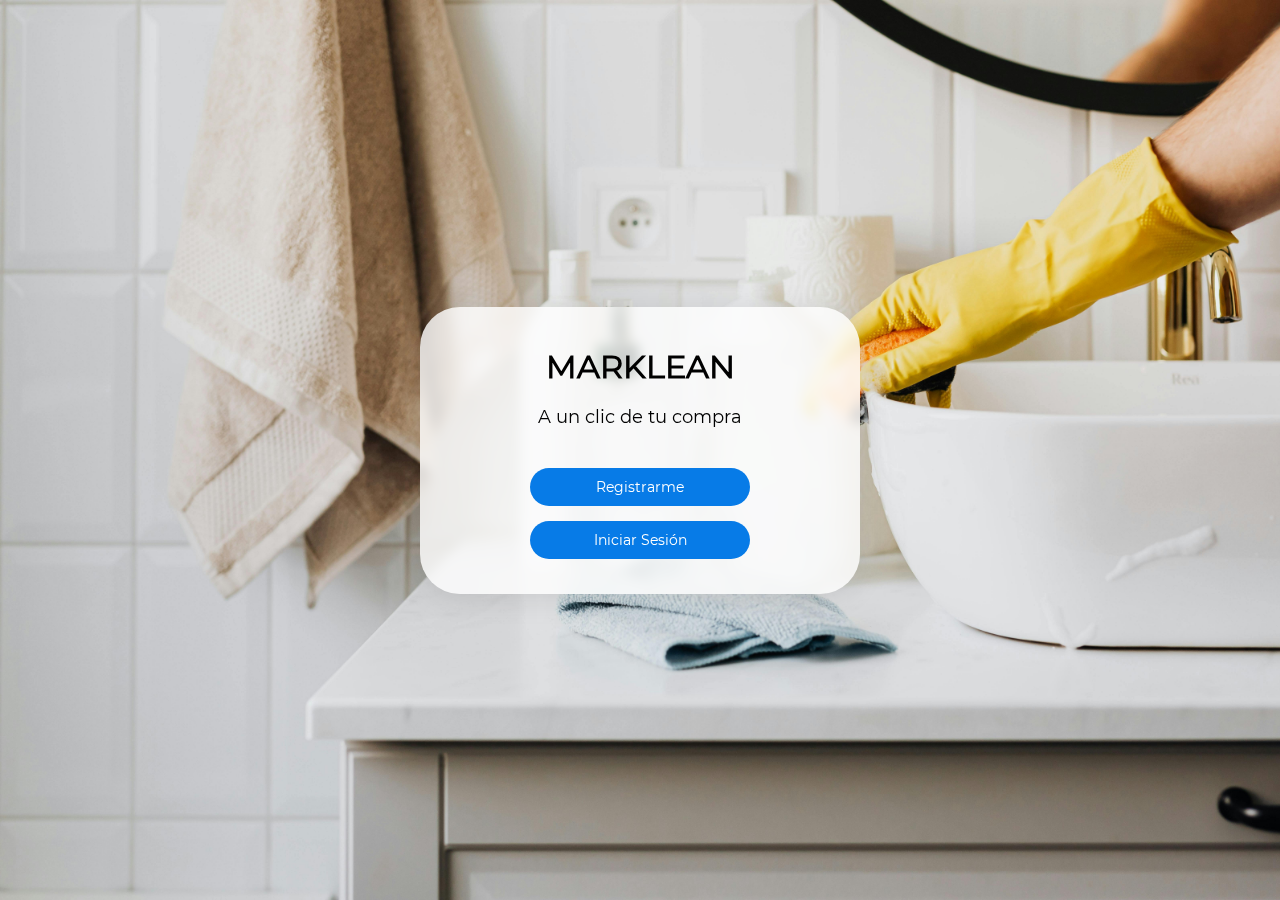
<file: LOGIN_2.0/view/interfaces/index.html>
<!DOCTYPE html>
<html lang="en">

<head>
    <meta charset="UTF-8">
    <meta http-equiv="X-UA-Compatible" content="IE=edge">
    <meta name="viewport" content="width=device-width, initial-scale=1.0">
    <title>MARKLEAN</title>
    <link rel="stylesheet" href="../css/master.css">
</head>

<body>
    <main class="login" id="home">
        <h2>MARKLEAN</h2>
        <p>A un clic de tu compra</p>
        <a class="btn-home" href="register.html">Registrarme</a>
        <a class="btn-home" href="login.html">Iniciar Sesión</a>
    </main>
</body>

</html>
</file>
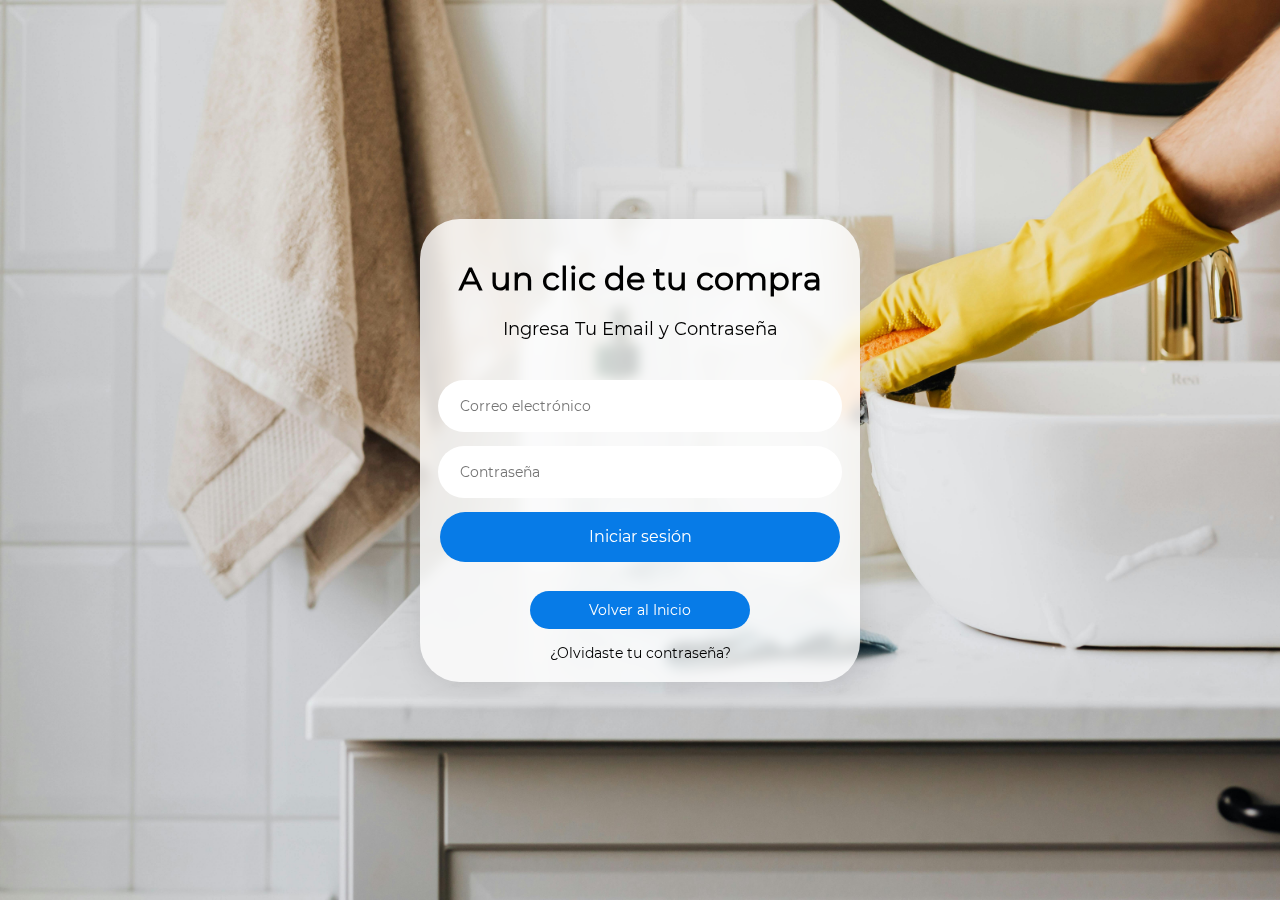
<file: LOGIN_2.0/view/interfaces/login.html>
<!DOCTYPE html>
<html lang="en">
<head>
    <meta charset="UTF-8">
    <meta http-equiv="X-UA-Compatible" content="IE=edge">
    <meta name="viewport" content="width=device-width, initial-scale=1.0">
    <title>Login || Tu Implementos Ideales</title>
    <link rel="stylesheet" href="../css/master.css">
</head>
<body class="login">
    
    <main class="login loginInmo" id="home">
        <h2>A un clic de tu compra</h2>
        <p>Ingresa Tu Email y Contraseña</p>
        <form action="../../model/loginUsuario.php" method="POST">
            <input type="email" name="correo" placeholder="Correo electrónico" required>
            <input type="password" name="contrasena" placeholder="Contraseña" required>
            <button type="submit">Iniciar sesión</button>
        </form>
        
        <!-- Botón para volver al index -->
        <a href="../interfaces/index.html" class="btn-home">Volver al Inicio</a>
        
        <!-- Enlace para olvidaste tu contraseña -->
        <a href="../interfaces/olvideContra.html" class="forgot-password">¿Olvidaste tu contraseña?</a>
    </main>

</body>
</html>
</file>
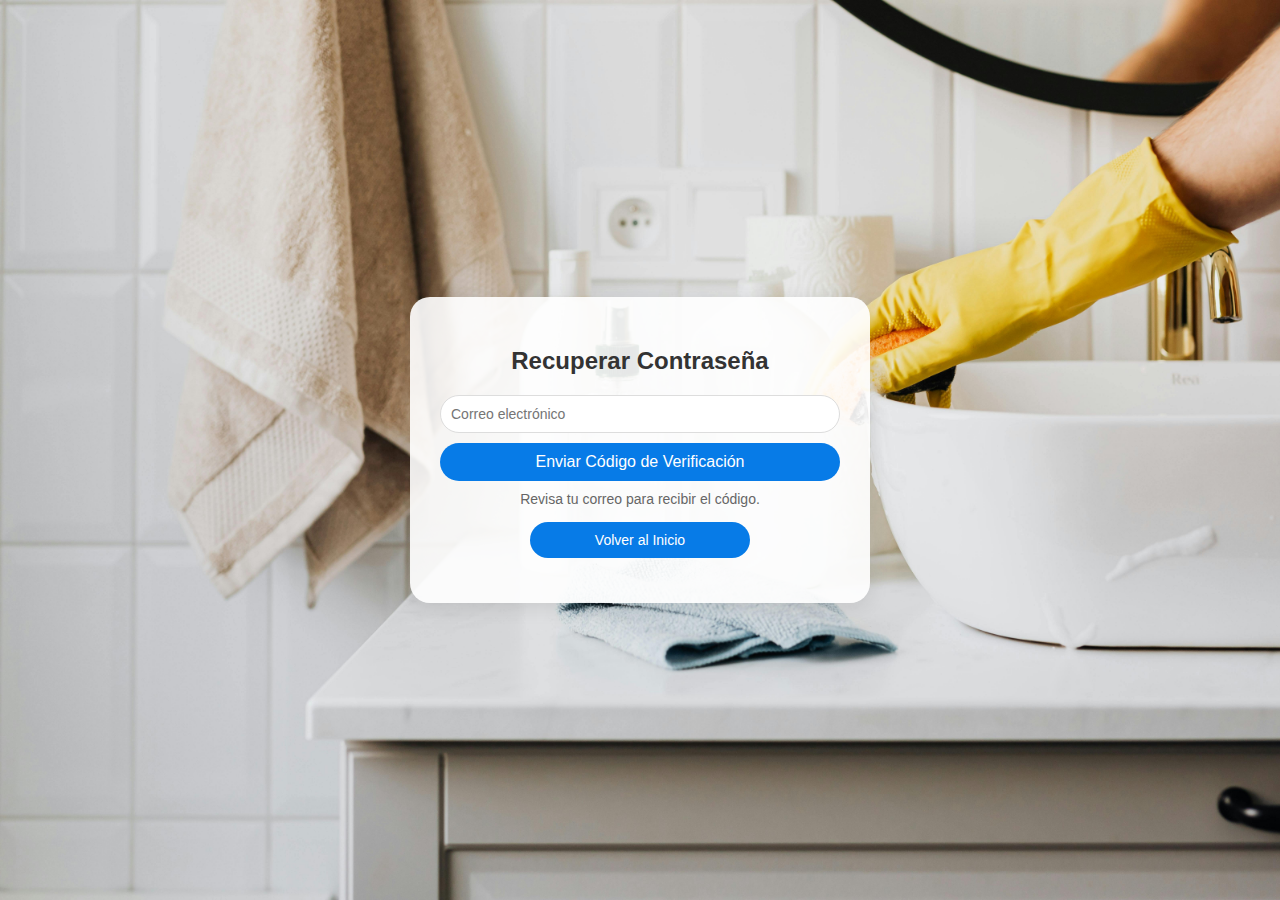
<file: LOGIN_2.0/view/interfaces/olvideContra.html>
<!DOCTYPE html>
<html lang="es">
<head>
    <meta charset="UTF-8">
    <meta name="viewport" content="width=device-width, initial-scale=1.0">
    <link rel="stylesheet" href="../css/recuperarContrasena.css"> <!-- Vincula el archivo CSS -->
    <title>Recuperar Contraseña</title>
</head>
<body>
    <main class="reset-password">
        <h2>Recuperar Contraseña</h2>
        <form action="../../model/enviarCodigo.php" method="POST">
            <input type="email" name="correo" placeholder="Correo electrónico" required>
            <button type="submit">Enviar Código de Verificación</button>
        </form>
        <p class="message">Revisa tu correo para recibir el código.</p>


           <!-- Botón para volver al index -->
    <a href="../interfaces/index.html" class="btn-home">Volver al Inicio</a>
    </main>

 
</body>
</html>
</file>
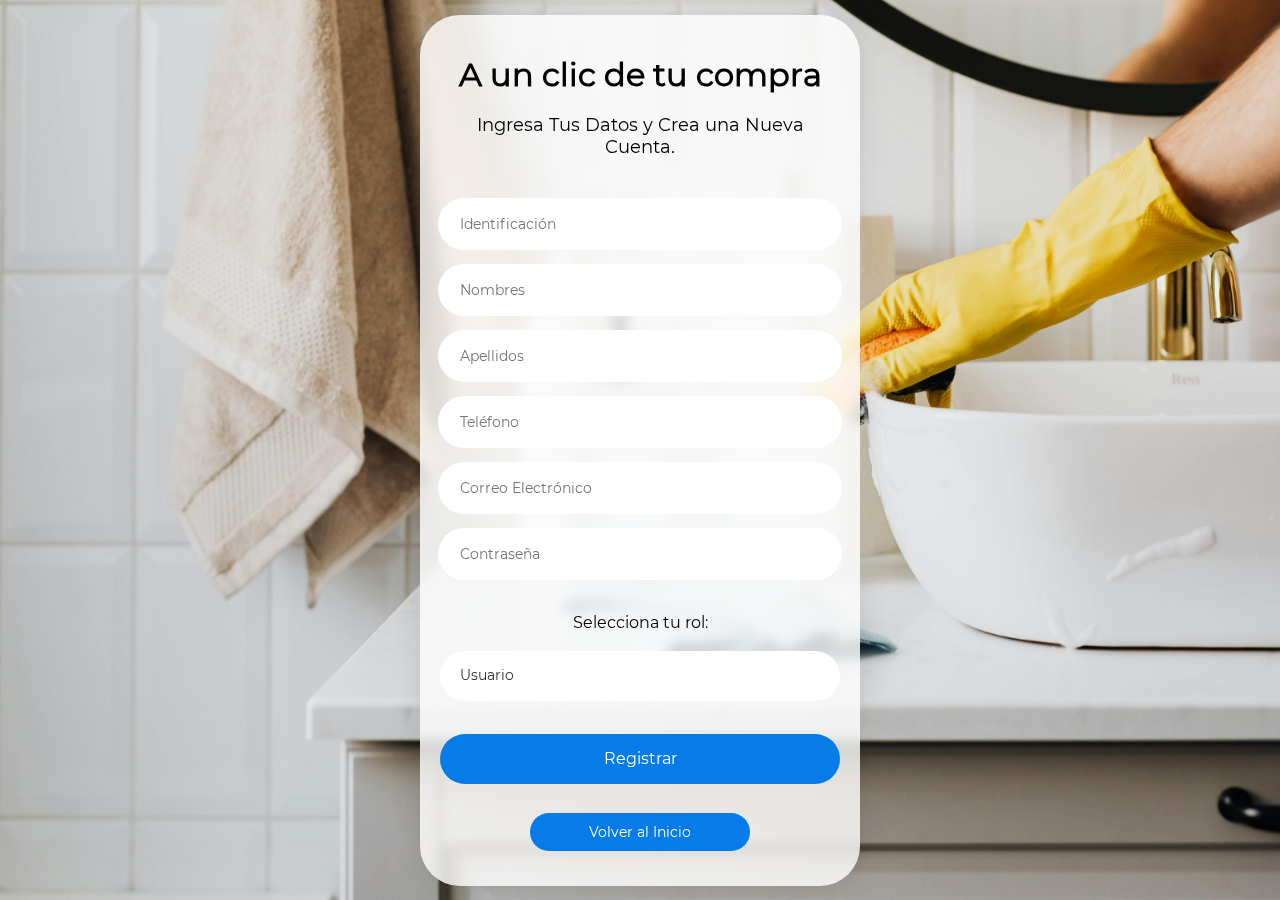
<file: LOGIN_2.0/view/interfaces/register.html>
<!DOCTYPE html>
<html lang="en">

<head>
    <meta charset="UTF-8">
    <meta http-equiv="X-UA-Compatible" content="IE=edge">
    <meta name="viewport" content="width=device-width, initial-scale=1.0">
    <title>Registro || Tus artículos de limpieza de confianza</title>
    <link rel="stylesheet" href="../css/master.css">
</head>

<body>
    <main class="login register" id="home">
        <h2>A un clic de tu compra</h2>
        <p>Ingresa Tus Datos y Crea una Nueva Cuenta.</p>
        <form action="../../controller/registroUsuario.php" method="POST">
            <input type="number" name="identificacion" placeholder="Identificación" required>
            <input type="text" name="nombres" placeholder="Nombres" required>
            <input type="text" name="apellidos" placeholder="Apellidos" required>
            <input type="number" name="telefono" placeholder="Teléfono" required>
            <input type="email" name="correo" placeholder="Correo Electrónico" required>
            <input type="password" name="contrasena" placeholder="Contraseña" required> <br>
            
            <!-- Campo para seleccionar el rol -->
            <label for="rol">Selecciona tu rol:</label> <br>
            <select name="rol" id="rol" required>
                <option value="usuario">Usuario</option>
                <option value="admin">Administrador</option>
            </select>  <br>

            <button type="submit">Registrar</button>
        </form>

        <!-- Botón de Volver al Inicio -->
        <a href="index.html" class="btn-home">Volver al Inicio</a>

    </main>
</body>

</html>
</file>
<file: LOGIN_2.0/view/css/master.css>
/* fonts */
@font-face {
    font-family: Montserrat-Bold;
    src: url(../fonts/Montserrat-Bold.ttf);
}

@font-face {
    font-family: Montserrat-Regular;
    src: url(../fonts/Montserrat-Regular.ttf);
}

@font-face {
    font-family: Montserrat-Medium;
    src: url(../fonts/Montserrat-Medium.ttf);
}

/* html */
html {
    font-size: 16px;
    font-family: Montserrat-Regular;
    font-weight: 400;
    -webkit-font-smoothing: antialiased;
}

/* + + + + + + + + + + + + + + + + + + + + + + + + + + + + + + + */
/* Login */
/* + + + + + + + + + + + + + + + + + + + + + + + + + + + + + + + */
body {
    background: url(../imgs/fondo\ \(2\).jpg);
    background-size: cover;
    display: flex;
    justify-content: center;
    align-items: center;
    height: 100vh;
    margin: 0;
}

main.login {
    border-radius: 40px;
    width: 400px;
    background: rgba(255, 255, 255, 0.8); /* Fondo semi-transparente */
    padding: 20px;
    backdrop-filter: blur(6px);
    box-shadow: 0 4px 30px rgba(0, 0, 0, 0.1); /* Sombra */
}

h2, p {
    text-align: center;
}

main.login form {
    display: flex;
    flex-direction: column;
    align-items: center;
}

main.login form input,
main.login form button,
main.login form select {
    border-radius: 40px;
    border: none;
    font-family: Montserrat-Regular;
    font-weight: 400;
    height: 50px;
    width: 100%;
    margin-bottom: 14px;
}

main.login form input {
    background: #fff;
    font-size: 14px;
    text-indent: 20px;
}

main.login form select {
    background: #fff;
    font-size: 14px;
    padding-left: 20px;
    color: #333;
    appearance: none; /* Oculta la flecha predeterminada en algunos navegadores */
    background-image: url('../imgs/arrow-down.svg'); /* Flecha personalizada */
    background-repeat: no-repeat;
    background-position: right 20px center;
}

main.login form button {
    background: #077be7;
    color: #fff;
    font-size: 16px;
    transition: background 0.4s;
}

main.login form button:hover {
    background: #FFD27F;
}

#home h2 {
    color: #000;
    font-size: 32px;
    text-align: center;
    margin: 20px 0;
}

#home p {
    color: #000;
    font-size: 18px;
    text-align: center;
    margin-bottom: 40px;
}

a.btn-home {
    text-align: center;
    text-decoration: none;
    display: block;
    padding: 10px;
    background: #077be7;
    border-radius: 20px;
    width: 50%;
    margin: 15px auto;
    color: #fff;
    font-size: 14px;
    transition: .4s;
}

a.btn-home:hover {
    background: #FFD27F;
}

.forgot-password {
    display: block;
    text-align: center;
    margin-top: 10px;
    color: #000;
    font-size: 14px;
    text-decoration: none;
}

.forgot-password:hover {
    text-decoration: underline;
}

/* Estilo para el select de rol */
main.login form select {
    background: #fff;
    padding-left: 20px;
    font-size: 14px;
    text-align: left;
    color: #333;
}

main.login form select option {
    font-family: Montserrat-Regular;
    color: #333;
    font-size: 14px;
}
</file>
<file: LOGIN_2.0/view/css/recuperarContrasena.css>
/* styles.css */

body {
background: url(../imgs/fondo\ \(2\).jpg);
background-size: cover;
font-family: 'Arial', sans-serif;
    background-color: #f0f0f0;
    display: flex;
    justify-content: center;
    align-items: center;
    height: 100vh;
    margin: 0;
}

.reset-password {
    background: rgba(255, 255, 255, 0.9); /* Fondo semi-transparente */
    padding: 30px; /* Aumentar el padding */
    border-radius: 20px; /* Bordes redondeados */
    box-shadow: 0 4px 20px rgba(0, 0, 0, 0.1);
    text-align: center;
    width: 400px; /* Ancho del formulario */
}

.reset-password h2 {
    margin-bottom: 20px;
    color: #333; /* Color del título */
}

.reset-password input {
    width: 100%;
    padding: 10px;
    margin-bottom: 10px;
    border: 1px solid #ddd; /* Borde definido */
    border-radius: 50px; /* Bordes redondeados */
    font-size: 14px; /* Tamaño de texto */
    box-sizing: border-box; /* Incluye padding y borde en el ancho total */
}

.reset-password button {
    width: 100%;
    padding: 10px;
    background-color: #077be7; /* Color del botón */
    color: #fff; /* Color del texto */
    border: none; /* Sin borde */
    border-radius: 50px; /* Bordes redondeados */
    cursor: pointer;
    transition: background-color 0.3s;
    font-size: 16px; /* Tamaño del texto */
}

.reset-password button:hover {
    background-color: #0056b3; /* Color al pasar el mouse */
}

.message {
    margin-top: 10px;
    font-size: 14px;
    color: #666; /* Color del mensaje */
}

/* Estilos para el enlace de volver al inicio */
a.btn-home {
    text-align: center;
    text-decoration: none;
    display: block;
    padding: 10px;
    background: #077be7; /* Color del botón */
    border-radius: 20px; /* Bordes redondeados */
    width: 50%; /* Ancho del botón */
    margin: 15px auto; /* Margen superior e inferior */
    color: #fff; /* Color del texto */
    font-size: 14px; /* Tamaño del texto */
    transition: .4s;
}

a.btn-home:hover {
    background: #FFD27F; /* Color al pasar el mouse */
}


a.btn-homes {
    text-align: center;
    text-decoration: none;
    display: block;
    padding: 10px;
    background: #077be7; /* Color del botón */
    border-radius: 20px; /* Bordes redondeados */
    width: 95%; /* Ancho del botón */
    margin: 15px auto; /* Margen superior e inferior */
    color: #fff; /* Color del texto */
    font-size: 14px; /* Tamaño del texto */
    transition: .4s;
}

a.btn-home:hover {
    background: #FFD27F; /* Color al pasar el mouse */
}
</file>
